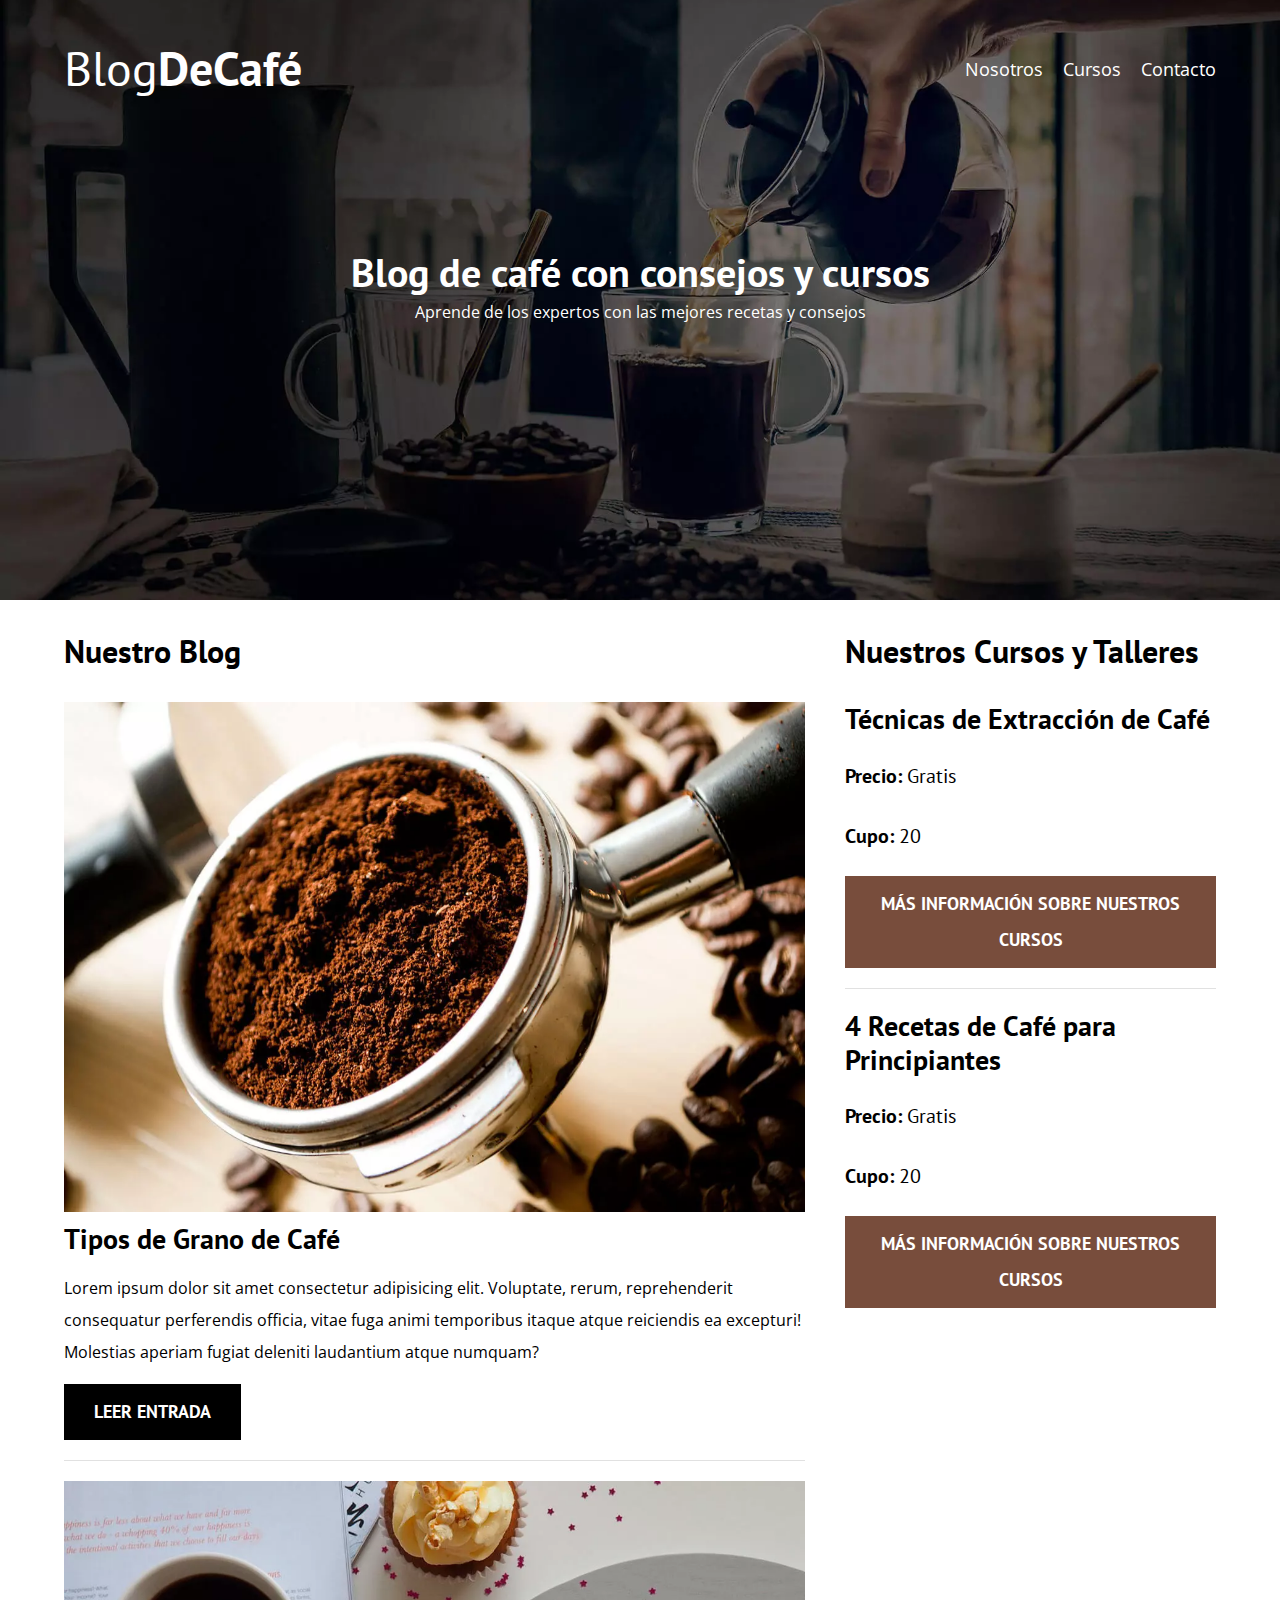
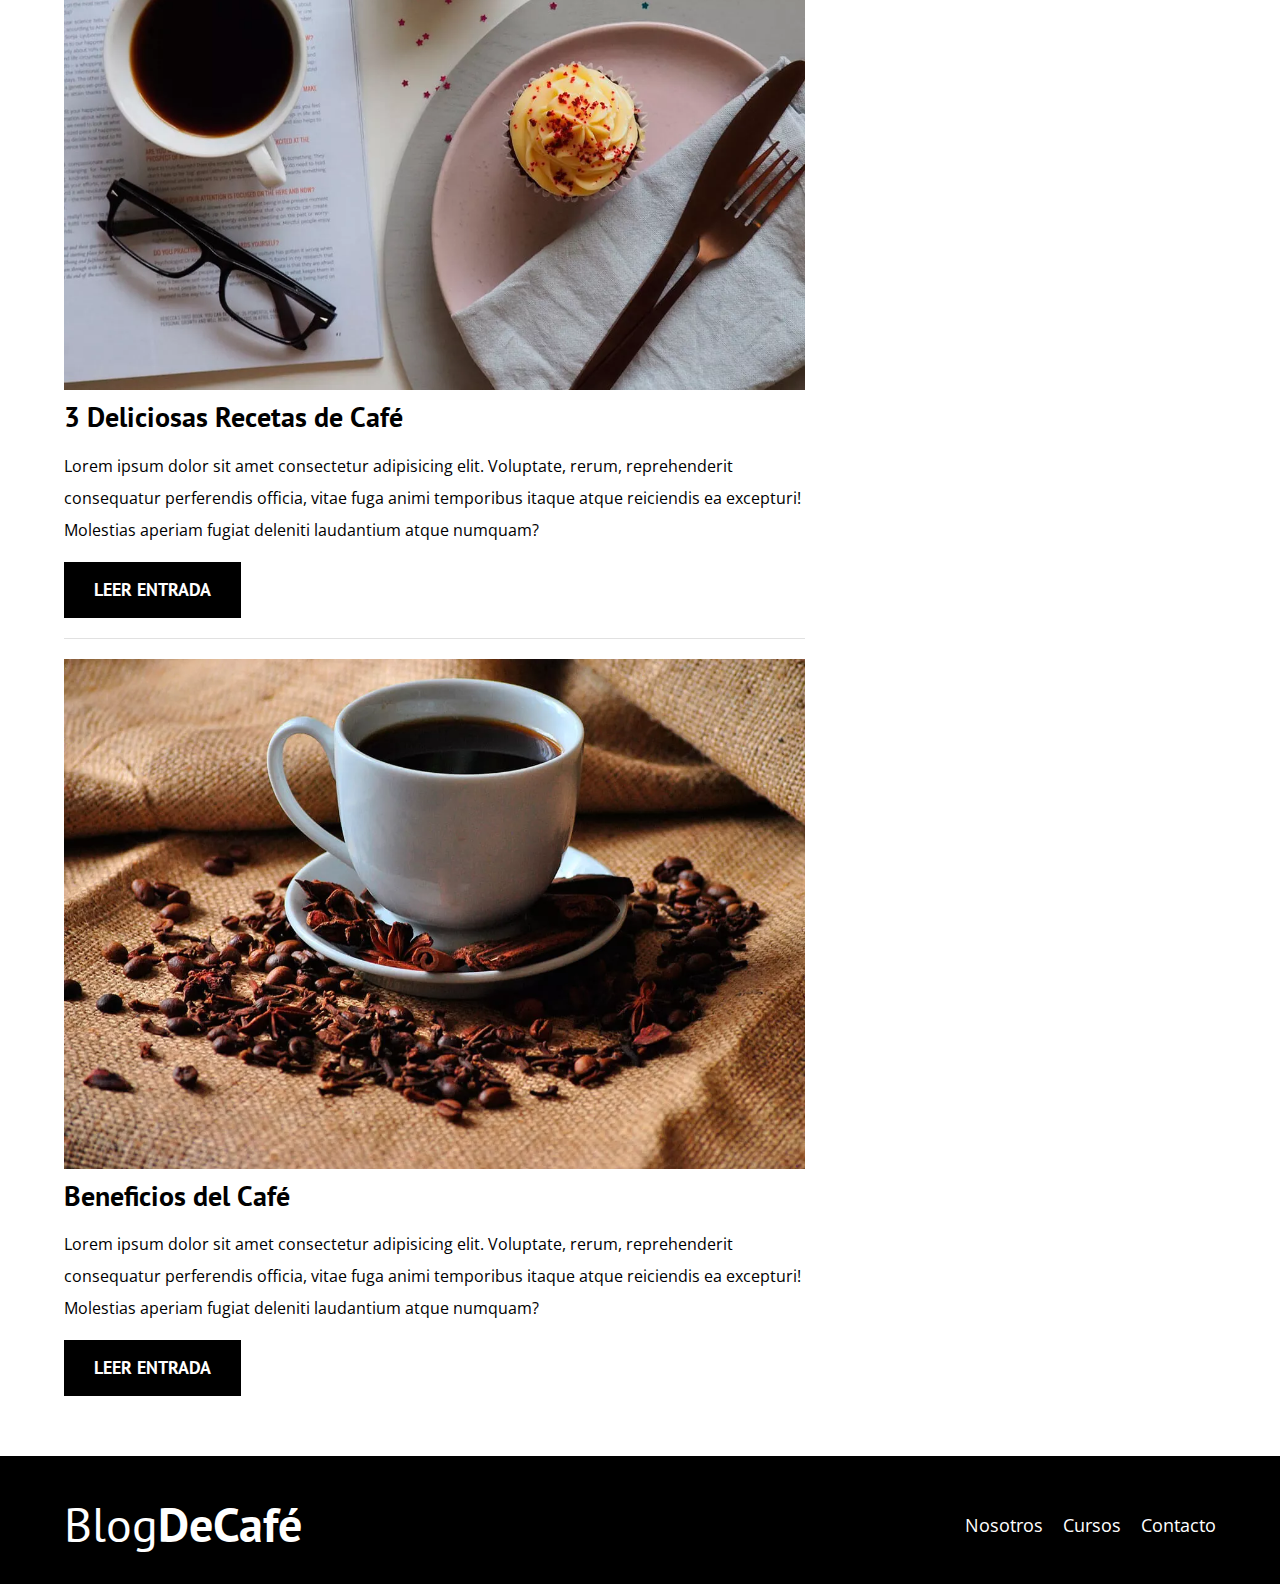
<file: index.html>
<!DOCTYPE html>
<html lang="en">
<head>
    <meta charset="UTF-8">
    <meta name="viewport" content="width=device-width, initial-scale=1.0">
    <title>BlogDeCafé</title>
    <meta name="description" content="Página web de blog de café">

    <!-- Prefetch -->
    <link rel="prefetch" href="html/us.html" as="document">

    <!-- Preload -->
    <link rel="preload" href="css/normalize.css" as="style">
    <link rel="stylesheet" href="css/normalize.css">

    <link rel="preload" href="https://fonts.googleapis.com/css2?family=Open+Sans&family=PT+Sans:wght@400;700&display=swap"  crossorigin="crossorigin" as="font">
    <link href="https://fonts.googleapis.com/css2?family=Open+Sans&family=PT+Sans:wght@400;700&display=swap" rel="stylesheet">
    
    <link rel="preload" href="css/style.css" as="style">
    <link rel="stylesheet" href="css/style.css">
</head>
<body>

    <header class="header">

        <div class="contenedor">
            <div class="barra">
                <a class="logo" href="index.html">
                    <h1 class="logo__nombre no-margin centrar-texto">Blog<span class="logo__bold">DeCafé</span></h1>
                </a>

                <nav class="navegacion">
                    <a href="html/us.html" class="navegacion__enlace">Nosotros</a>
                    <a href="html/courses.html" class="navegacion__enlace">Cursos</a>
                    <a href="html/contact.html" class="navegacion__enlace">Contacto</a>
                </nav>
            </div>
        </div>

        <div class="header__texto">
            <h2 class="no-margin">Blog de café con consejos y cursos</h2>
            <p class="no-margin">Aprende de los expertos con las mejores recetas y consejos</p>
        </div>
    </header>

    <div class="contenedor contenido-principal">
        <main class="blog">
            <h3>Nuestro Blog</h3>

            <article class="entrada">
                <div class="entrada__imagen">
                    <picture>
                        <source loading="lazy"  srcset="img/blog1.webp" type="image/webp">
                        <img loading="lazy" src="img/blog1.jpg" alt="imagen blog"> 
                    </picture>
                </div>

                <div class="entrada__contenido">
                    <h4 class="no-margin">Tipos de Grano de Café</h4>
                    <p>Lorem ipsum dolor sit amet consectetur adipisicing elit. Voluptate, rerum, reprehenderit consequatur perferendis officia, vitae fuga animi temporibus itaque atque reiciendis ea excepturi! Molestias aperiam fugiat deleniti laudantium atque numquam?</p>
                    <a href="html/entry.html" class="boton boton--primario">Leer Entrada</a>
                </div>
            </article>

            <article class="entrada">
                <div class="entrada__imagen">
                    <picture>
                        <source loading="lazy"  srcset="img/blog2.webp" type="image/webp">
                        <img loading="lazy" src="img/blog2.jpg" alt="imagen blog"> 
                    </picture>
                </div>

                <div class="entrada__contenido">
                    <h4 class="no-margin">3 Deliciosas Recetas de Café</h4>
                    <p>Lorem ipsum dolor sit amet consectetur adipisicing elit. Voluptate, rerum, reprehenderit consequatur perferendis officia, vitae fuga animi temporibus itaque atque reiciendis ea excepturi! Molestias aperiam fugiat deleniti laudantium atque numquam?</p>
                    <a href="html/entry.html" class="boton boton--primario">Leer Entrada</a>
                </div>
            </article>

            <article class="entrada">
                <div class="entrada__imagen">
                    <picture>
                        <source loading="lazy"  srcset="img/blog3.webp" type="image/webp">
                        <img loading="lazy" src="img/blog3.jpg" alt="imagen blog"> 
                    </picture>
                </div>

                <div class="entrada__contenido">
                    <h4 class="no-margin">Beneficios del Café</h4>
                    <p>Lorem ipsum dolor sit amet consectetur adipisicing elit. Voluptate, rerum, reprehenderit consequatur perferendis officia, vitae fuga animi temporibus itaque atque reiciendis ea excepturi! Molestias aperiam fugiat deleniti laudantium atque numquam?</p>
                    <a href="html/entry.html" class="boton boton--primario">Leer Entrada</a>
                </div>
            </article>
        </main>
        <aside class="sidebar">
            <h3>Nuestros Cursos y Talleres</h3>

            <ul class="cursos no-padding">
                <li class="widget-curso">
                    <h4 class="no-margin">Técnicas de Extracción de Café</h4>
                    <p class="widget-curso__label">Precio: 
                        <span class="widget-curso__info">Gratis</span>
                    </p>
                    <p class="widget-curso__label">Cupo: 
                        <span class="widget-curso__info">20</span>
                    </p>
                    <a href="html/entry.html" class="boton boton--secundario">Más Información sobre nuestros cursos</a>
                </li>

                <li class="widget-curso">
                    <h4 class="no-margin">4 Recetas de Café para Principiantes</h4>
                    <p class="widget-curso__label">Precio: 
                        <span class="widget-curso__info">Gratis</span>
                    </p>
                    <p class="widget-curso__label">Cupo: 
                        <span class="widget-curso__info">20</span>
                    </p>
                    <a href="html/entry.html" class="boton boton--secundario">Más Información sobre nuestros cursos</a>
                </li>
            </ul>
        </aside>
    </div>

    <footer class="footer">
        <div class="contenedor">
            <div class="barra">
                <a class="logo" href="#">
                    <h1 class="logo__nombre no-margin centrar-texto">Blog<span class="logo__bold">DeCafé</span></h1>
                </a>

                <nav class="navegacion">
                    <a href="html/us.html" class="navegacion__enlace">Nosotros</a>
                    <a href="html/courses.html" class="navegacion__enlace">Cursos</a>
                    <a href="html/contact.html" class="navegacion__enlace">Contacto</a>
                </nav>
            </div>
        </div>
    </footer>
    
    <script src="js/modernizr.js"></script>
    <script src="js/script.js"></script>
</body>
</html>
</file>
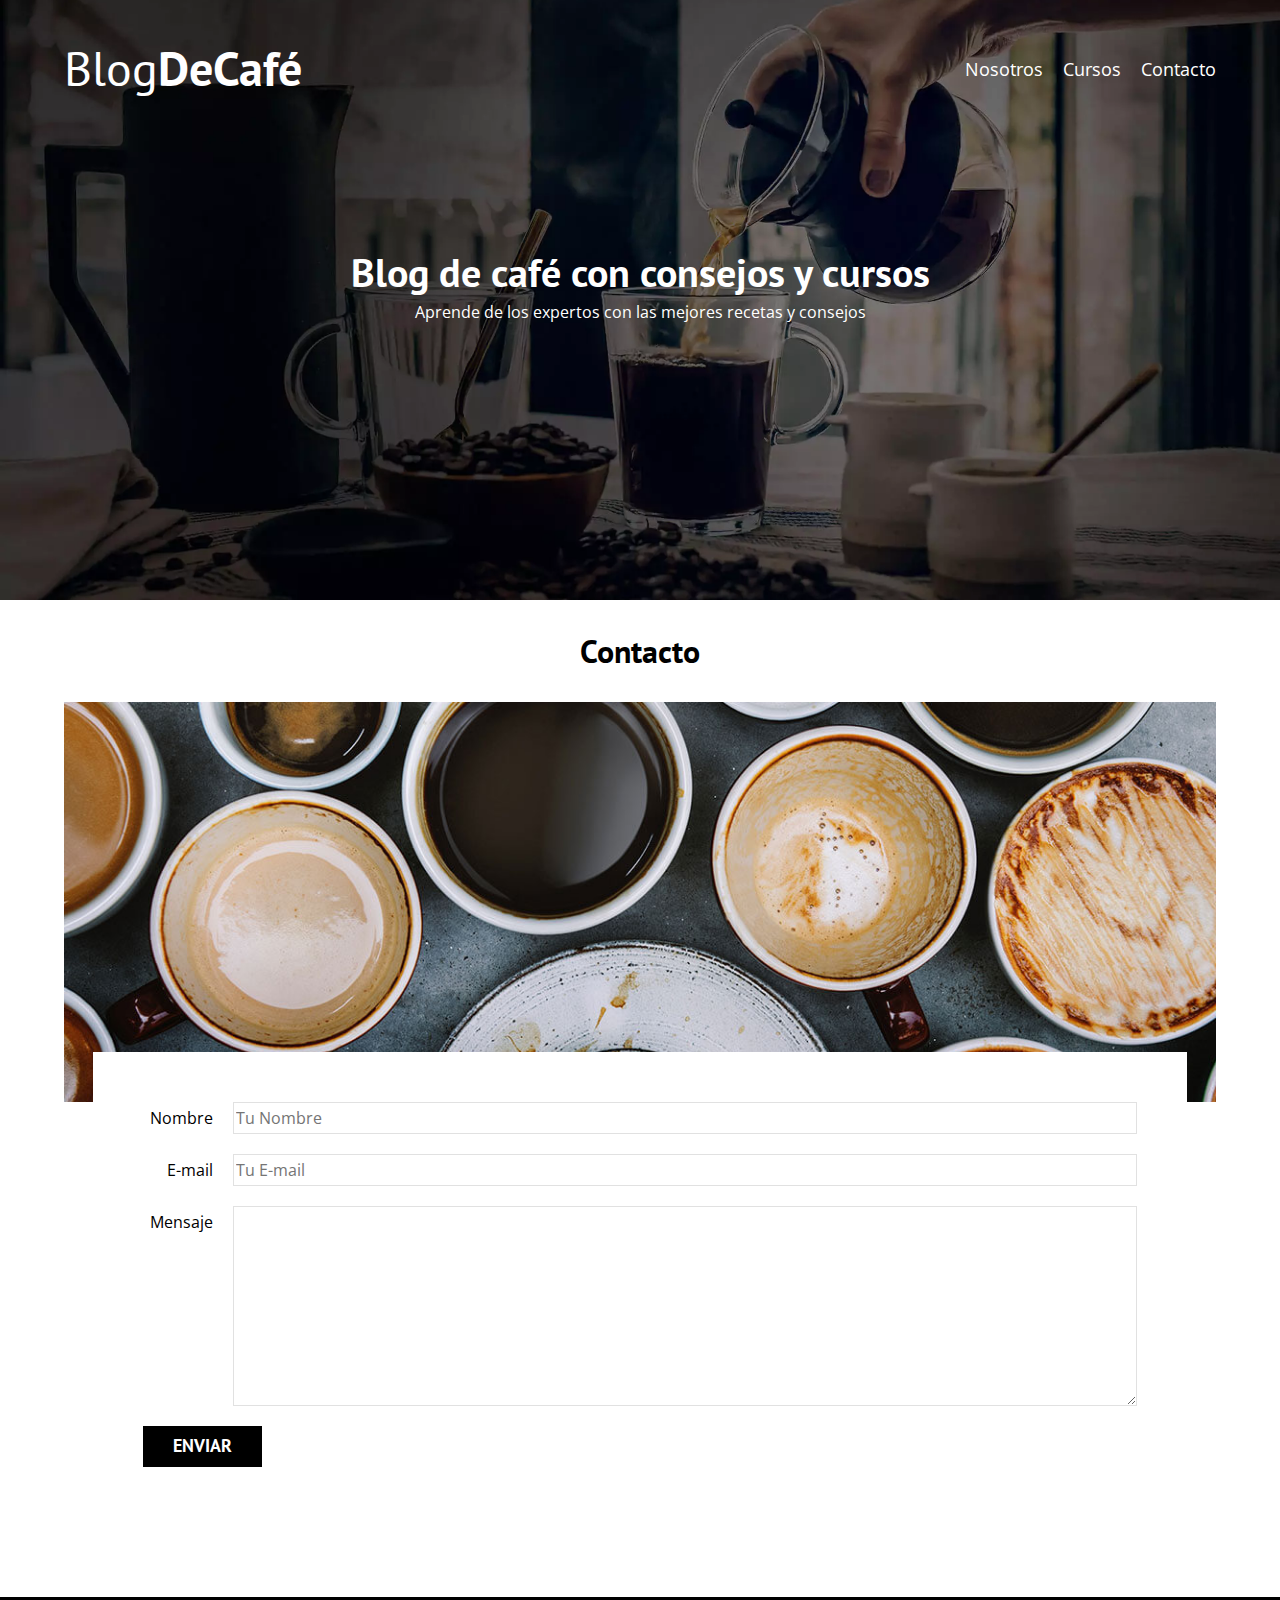
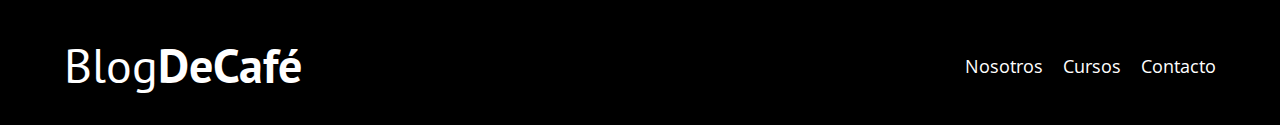
<file: html/contact.html>
<!DOCTYPE html>
<html lang="en">
<head>
    <meta charset="UTF-8">
    <meta name="viewport" content="width=device-width, initial-scale=1.0">
    <title>BlogDeCafé</title>
    <link rel="stylesheet" href="../css/normalize.css">
    <link href="https://fonts.googleapis.com/css2?family=Open+Sans&family=PT+Sans:wght@400;700&display=swap" rel="stylesheet">
    <link rel="stylesheet" href="../css/style.css">
</head>
<body>

    <header class="header">

        <div class="contenedor">
            <div class="barra">
                <a class="logo" href="../index.html">
                    <h1 class="logo__nombre no-margin centrar-texto">Blog<span class="logo__bold">DeCafé</span></h1>
                </a>

                <nav class="navegacion">
                    <a href="./us.html" class="navegacion__enlace">Nosotros</a>
                    <a href="./courses.html" class="navegacion__enlace">Cursos</a>
                    <a href="./contact.html" class="navegacion__enlace">Contacto</a>
                </nav>
            </div>
        </div>

        <div class="header__texto">
            <h2 id="heading" class="no-margin">Blog de café con consejos y cursos</h2>
            <p class="no-margin">Aprende de los expertos con las mejores recetas y consejos</p>
        </div>
    </header>

    <main class="contenedor">
        <h3 class="centrar-texto">Contacto</h3>

        <div class="contacto-bg"></div>

        <form class="formulario">
            <div class="campo">
                <label class="campo__label" for="nombre">Nombre</label>
                <input 
                    class="campo__field"
                    type="text" 
                    placeholder="Tu Nombre" 
                    id="nombre"
                >
            </div>
            <div class="campo">
                <label class="campo__label" for="email">E-mail</label>
                <input 
                    class="campo__field"
                    type="email" 
                    placeholder="Tu E-mail" 
                    id="email"
                >
            </div>
            <div class="campo">
                <label class="campo__label" for="mensaje">Mensaje</label>
                <textarea 
                    class="campo__field campo__field--textarea"
                    id="mensaje"
                ></textarea>
            </div>

            <div class="campo">
                <input type="submit" value="Enviar" class="boton boton--primario">
            </div>
        </form>

        
    </main>

    <footer class="footer">
        <div class="contenedor">
            <div class="barra">
                <a class="logo" href="../index.html">
                    <h1 class="logo__nombre no-margin centrar-texto">Blog<span class="logo__bold">DeCafé</span></h1>
                </a>

                <nav class="navegacion">
                    <a href="./us.html" class="navegacion__enlace">Nosotros</a>
                    <a href="./courses.html" class="navegacion__enlace">Cursos</a>
                    <a href="./contact.html" class="navegacion__enlace">Contacto</a>
                </nav>
            </div>
        </div>
    </footer>
    <script src="../js/modernizr.js"></script>
    <script src="../js/script.js"></script>
</body>
</html>
</file>
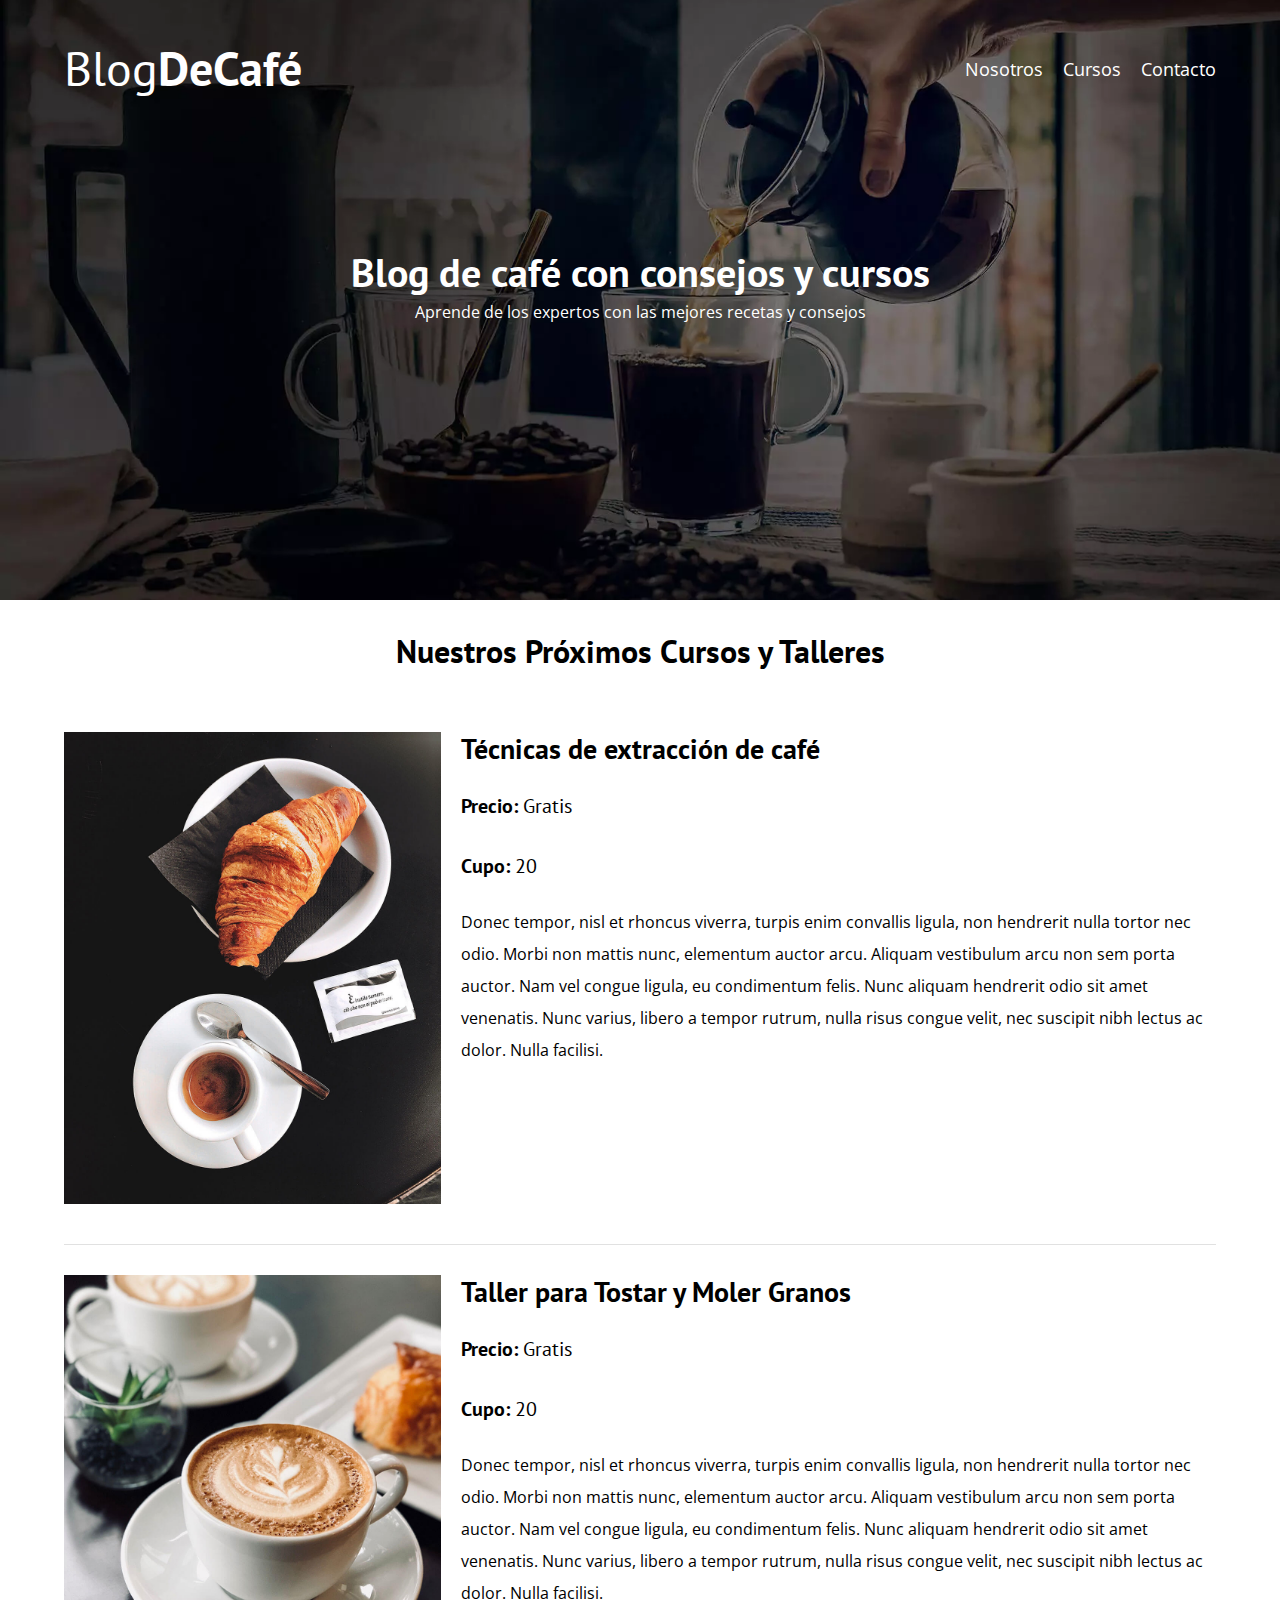
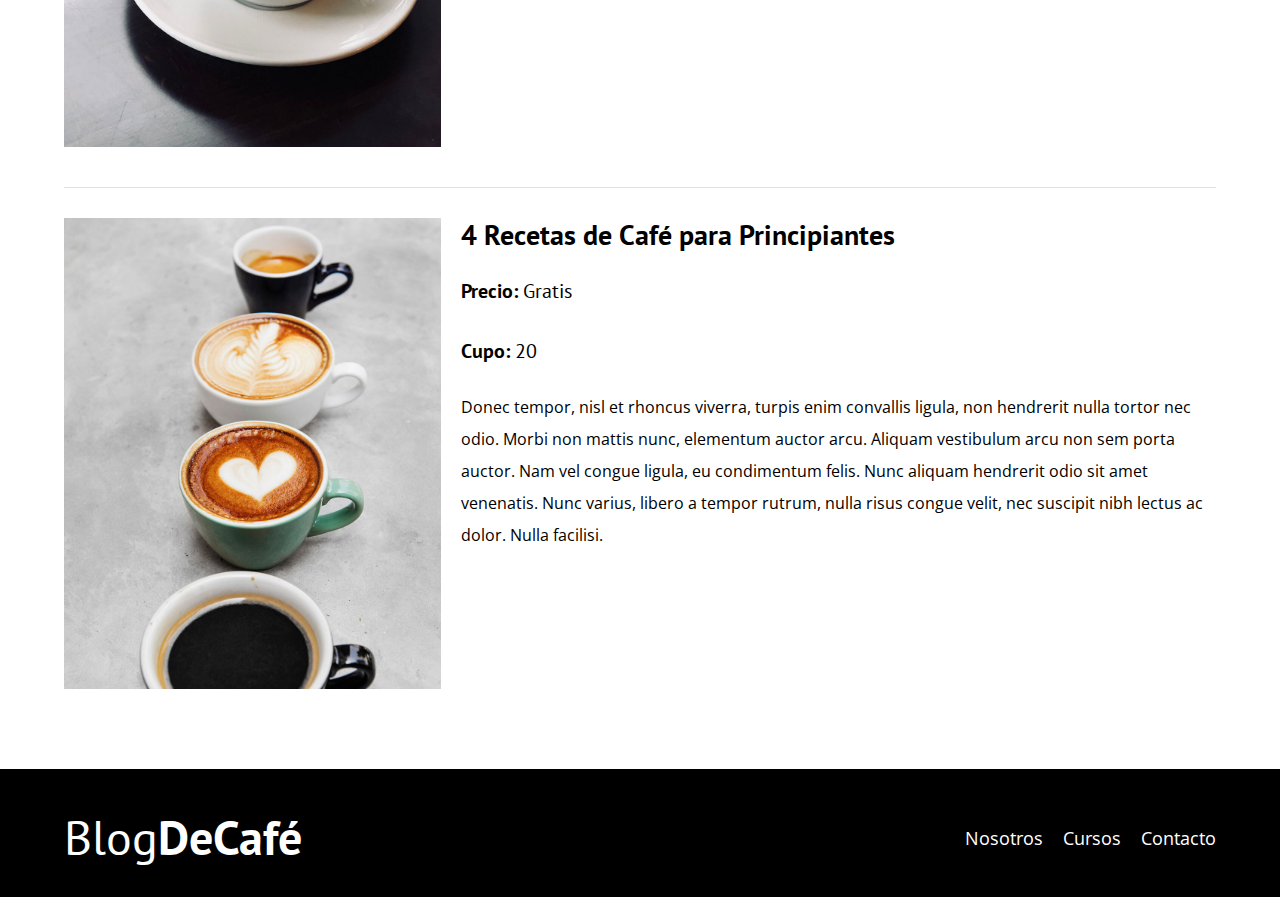
<file: html/courses.html>
<!DOCTYPE html>
<html lang="en">
<head>
    <meta charset="UTF-8">
    <meta name="viewport" content="width=device-width, initial-scale=1.0">
    <title>BlogDeCafé</title>
    <link rel="stylesheet" href="../css/normalize.css">
    <link href="https://fonts.googleapis.com/css2?family=Open+Sans&family=PT+Sans:wght@400;700&display=swap" rel="stylesheet">
    <link rel="stylesheet" href="../css/style.css">
</head>
<body>

    <header class="header">

        <div class="contenedor">
            <div class="barra">
                <a class="logo" href="../index.html">
                    <h1 class="logo__nombre no-margin centrar-texto">Blog<span class="logo__bold">DeCafé</span></h1>
                </a>

                <nav class="navegacion">
                    <a href="./us.html" class="navegacion__enlace">Nosotros</a>
                    <a href="./courses.html" class="navegacion__enlace">Cursos</a>
                    <a href="./contact.html" class="navegacion__enlace">Contacto</a>
                </nav>
            </div>
        </div>

        <div class="header__texto">
            <h2 class="no-margin">Blog de café con consejos y cursos</h2>
            <p class="no-margin">Aprende de los expertos con las mejores recetas y consejos</p>
        </div>
    </header>

    <main class="contenedor">
        <h3 class="centrar-texto">Nuestros Próximos Cursos y Talleres</h3>

        <div class="curso">
            <div class="curso__imagen">
                <img src="../img/curso1.jpg" alt="Imagen del curso">
            </div>
            <div class="curso__informacion">
                <h4 class="no-margin">Técnicas de extracción de café</h4>
                <p class="curso__label">Precio: 
                    <span class="curso__info">Gratis</span>
                </p>
                <p class="curso__label">Cupo: 
                    <span class="curso__info">20</span>
                </p>
                <p class="curso__descripcion">
                    Donec tempor, nisl et rhoncus viverra, turpis enim convallis ligula, non hendrerit nulla tortor nec odio. Morbi non mattis nunc, elementum auctor arcu. Aliquam vestibulum arcu non sem porta auctor. Nam vel congue ligula, eu condimentum felis. Nunc aliquam hendrerit odio sit amet venenatis. Nunc varius, libero a tempor rutrum, nulla risus congue velit, nec suscipit nibh lectus ac dolor. Nulla facilisi.
                </p>
            </div> <!--.curso-informacion-->
        </div> <!--.curso -->

        <div class="curso">
            <div class="curso__imagen">
                <img src="../img/curso2.jpg" alt="Imagen del curso">
            </div>
            <div class="curso__informacion">
                <h4 class="no-margin">Taller para Tostar y Moler Granos</h4>
                <p class="curso__label">Precio: 
                    <span class="curso__info">Gratis</span>
                </p>
                <p class="curso__label">Cupo: 
                    <span class="curso__info">20</span>
                </p>
                <p class="curso__descripcion">
                    Donec tempor, nisl et rhoncus viverra, turpis enim convallis ligula, non hendrerit nulla tortor nec odio. Morbi non mattis nunc, elementum auctor arcu. Aliquam vestibulum arcu non sem porta auctor. Nam vel congue ligula, eu condimentum felis. Nunc aliquam hendrerit odio sit amet venenatis. Nunc varius, libero a tempor rutrum, nulla risus congue velit, nec suscipit nibh lectus ac dolor. Nulla facilisi.
                </p>
            </div> <!--.curso-informacion-->
        </div> <!--.curso -->

        <div class="curso">
            <div class="curso__imagen">
                <img src="../img/curso3.jpg" alt="Imagen del curso">
            </div>
            <div class="curso__informacion">
                <h4 class="no-margin">4 Recetas de Café para Principiantes</h4>
                <p class="curso__label">Precio: 
                    <span class="curso__info">Gratis</span>
                </p>
                <p class="curso__label">Cupo: 
                    <span class="curso__info">20</span>
                </p>
                <p class="curso__descripcion">
                    Donec tempor, nisl et rhoncus viverra, turpis enim convallis ligula, non hendrerit nulla tortor nec odio. Morbi non mattis nunc, elementum auctor arcu. Aliquam vestibulum arcu non sem porta auctor. Nam vel congue ligula, eu condimentum felis. Nunc aliquam hendrerit odio sit amet venenatis. Nunc varius, libero a tempor rutrum, nulla risus congue velit, nec suscipit nibh lectus ac dolor. Nulla facilisi.
                </p>
            </div> <!--.curso-informacion-->
        </div> <!--.curso -->

        
    </main>

    <footer class="footer">
        <div class="contenedor">
            <div class="barra">
                <a class="logo" href="../index.html">
                    <h1 class="logo__nombre no-margin centrar-texto">Blog<span class="logo__bold">DeCafé</span></h1>
                </a>

                <nav class="navegacion">
                    <a href="./us.html" class="navegacion__enlace">Nosotros</a>
                    <a href="./courses.html" class="navegacion__enlace">Cursos</a>
                    <a href="./contact.html" class="navegacion__enlace">Contacto</a>
                </nav>
            </div>
        </div>
    </footer>
    <script src="../js/modernizr.js"></script>
</body>
</html>
</file>
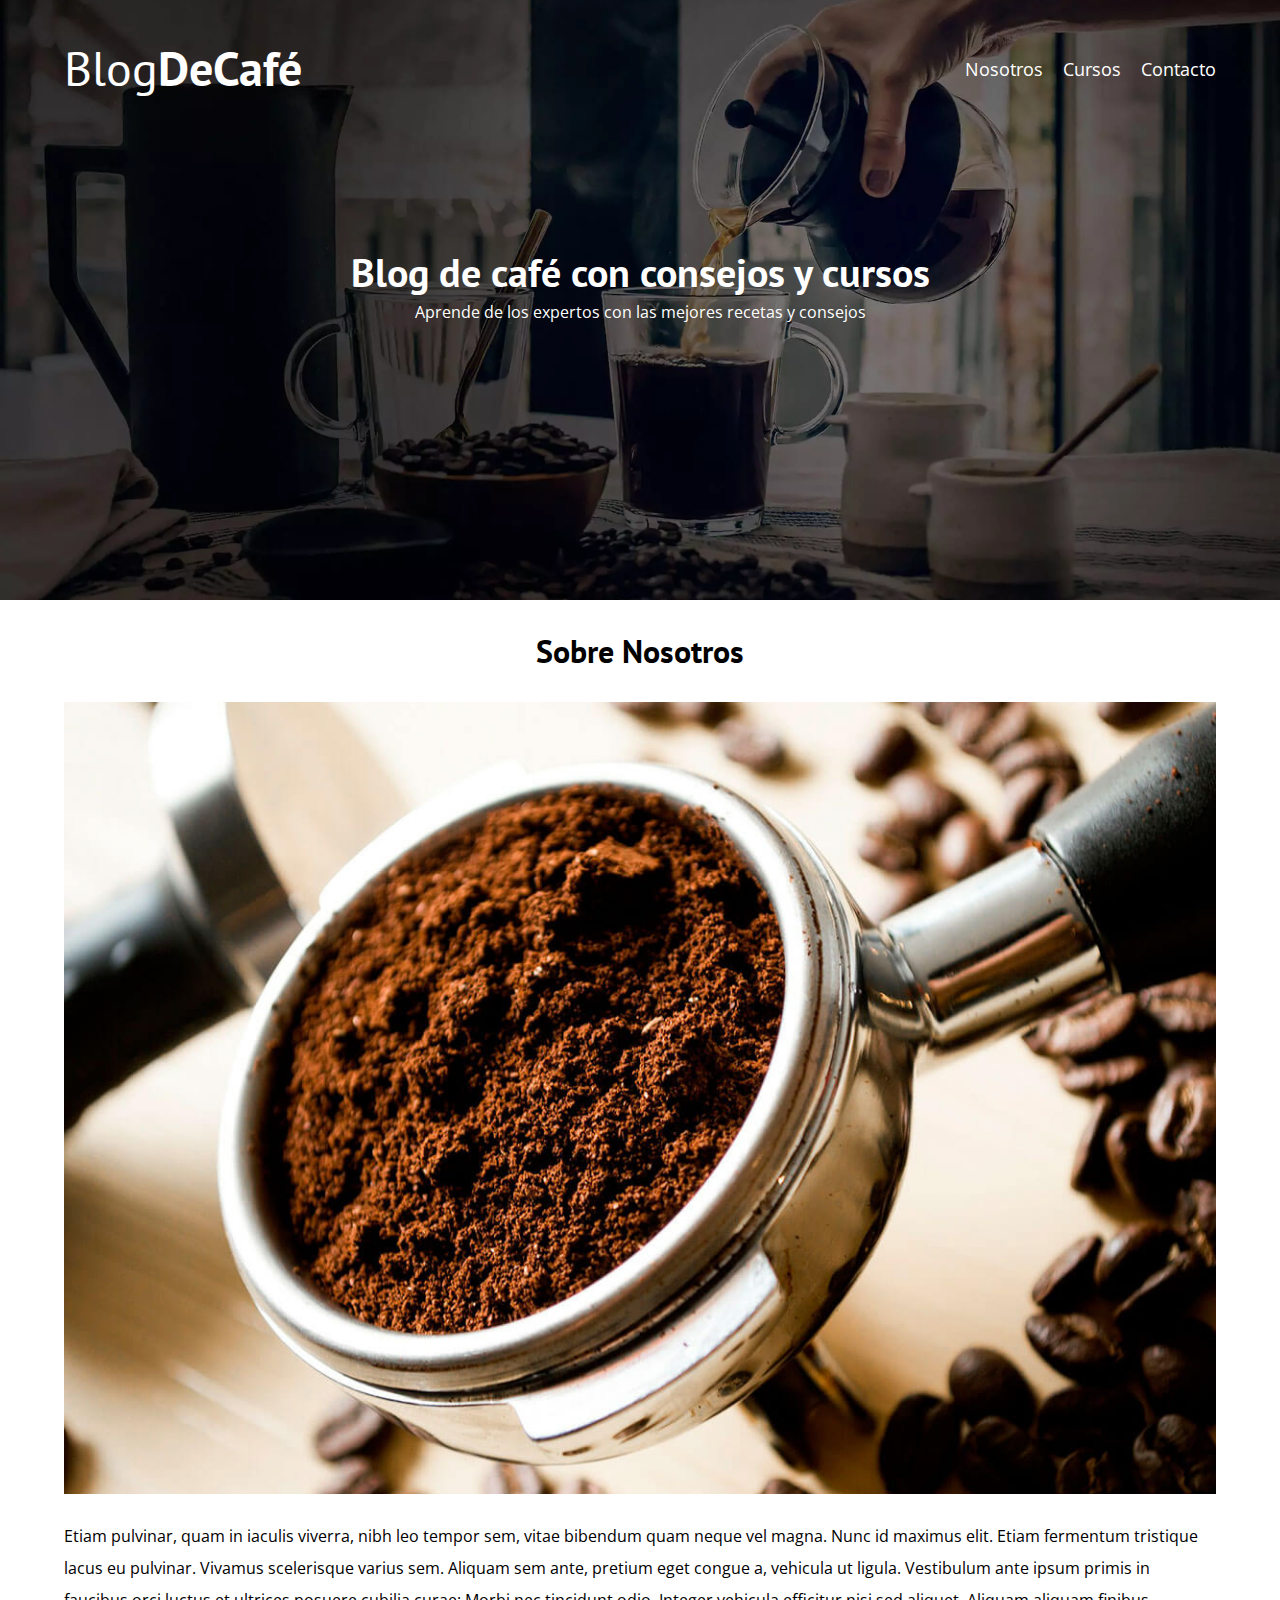
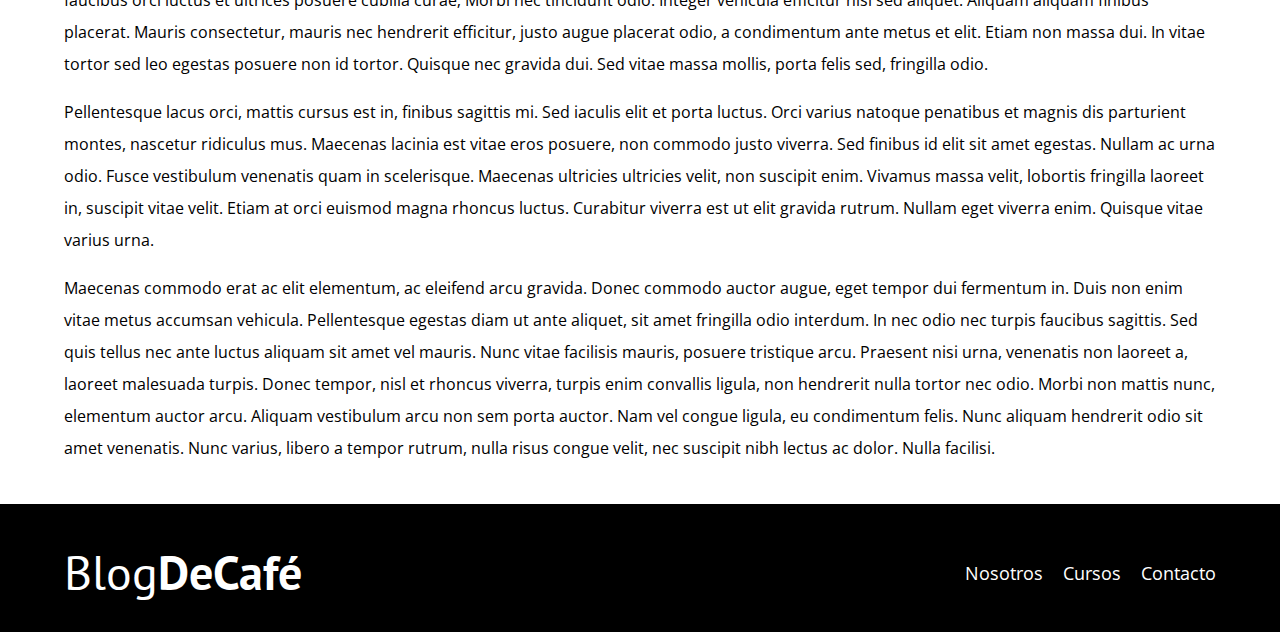
<file: html/entry.html>
<!DOCTYPE html>
<html lang="en">
<head>
    <meta charset="UTF-8">
    <meta name="viewport" content="width=device-width, initial-scale=1.0">
    <title>BlogDeCafé</title>
    <link rel="stylesheet" href="../css/normalize.css">
    <link href="https://fonts.googleapis.com/css2?family=Open+Sans&family=PT+Sans:wght@400;700&display=swap" rel="stylesheet">
    <link rel="stylesheet" href="../css/style.css">
</head>
<body>

    <header class="header">

        <div class="contenedor">
            <div class="barra">
                <a class="logo" href="../index.html">
                    <h1 class="logo__nombre no-margin centrar-texto">Blog<span class="logo__bold">DeCafé</span></h1>
                </a>

                <nav class="navegacion">
                    <a href="./us.html" class="navegacion__enlace">Nosotros</a>
                    <a href="./courses.html" class="navegacion__enlace">Cursos</a>
                    <a href="./contact.html" class="navegacion__enlace">Contacto</a>
                </nav>
            </div>
        </div>

        <div class="header__texto">
            <h2 class="no-margin">Blog de café con consejos y cursos</h2>
            <p class="no-margin">Aprende de los expertos con las mejores recetas y consejos</p>
        </div>
    </header>

    <main class="contenedor">
        <h3 class="centrar-texto">Sobre Nosotros</h3>

        <img src="../img/blog1.jpg" alt="imagen del blog">

        <p>Etiam pulvinar, quam in iaculis viverra, nibh leo tempor sem, vitae bibendum quam neque vel magna. Nunc id maximus elit. Etiam fermentum tristique lacus eu pulvinar. Vivamus scelerisque varius sem. Aliquam sem ante, pretium eget congue a, vehicula ut ligula. Vestibulum ante ipsum primis in faucibus orci luctus et ultrices posuere cubilia curae; Morbi nec tincidunt odio. Integer vehicula efficitur nisi sed aliquet. Aliquam aliquam finibus placerat. Mauris consectetur, mauris nec hendrerit efficitur, justo augue placerat odio, a condimentum ante metus et elit. Etiam non massa dui. In vitae tortor sed leo egestas posuere non id tortor. Quisque nec gravida dui. Sed vitae massa mollis, porta felis sed, fringilla odio.</p>

        <p> Pellentesque lacus orci, mattis cursus est in, finibus sagittis mi. Sed iaculis elit et porta luctus. Orci varius natoque penatibus et magnis dis parturient montes, nascetur ridiculus mus. Maecenas lacinia est vitae eros posuere, non commodo justo viverra. Sed finibus id elit sit amet egestas. Nullam ac urna odio. Fusce vestibulum venenatis quam in scelerisque. Maecenas ultricies ultricies velit, non suscipit enim. Vivamus massa velit, lobortis fringilla laoreet in, suscipit vitae velit. Etiam at orci euismod magna rhoncus luctus. Curabitur viverra est ut elit gravida rutrum. Nullam eget viverra enim. Quisque vitae varius urna.</p>

        <p>Maecenas commodo erat ac elit elementum, ac eleifend arcu gravida. Donec commodo auctor augue, eget tempor dui fermentum in. Duis non enim vitae metus accumsan vehicula. Pellentesque egestas diam ut ante aliquet, sit amet fringilla odio interdum. In nec odio nec turpis faucibus sagittis. Sed quis tellus nec ante luctus aliquam sit amet vel mauris. Nunc vitae facilisis mauris, posuere tristique arcu. Praesent nisi urna, venenatis non laoreet a, laoreet malesuada turpis. Donec tempor, nisl et rhoncus viverra, turpis enim convallis ligula, non hendrerit nulla tortor nec odio. Morbi non mattis nunc, elementum auctor arcu. Aliquam vestibulum arcu non sem porta auctor. Nam vel congue ligula, eu condimentum felis. Nunc aliquam hendrerit odio sit amet venenatis. Nunc varius, libero a tempor rutrum, nulla risus congue velit, nec suscipit nibh lectus ac dolor. Nulla facilisi.</p>
    </main>

    <footer class="footer">
        <div class="contenedor">
            <div class="barra">
                <a class="logo" href="../index.html">
                    <h1 class="logo__nombre no-margin centrar-texto">Blog<span class="logo__bold">DeCafé</span></h1>
                </a>

                <nav class="navegacion">
                    <a href="./us.html" class="navegacion__enlace">Nosotros</a>
                    <a href="./courses.html" class="navegacion__enlace">Cursos</a>
                    <a href="./contact.html" class="navegacion__enlace">Contacto</a>
                </nav>
            </div>
        </div>
    </footer>
    <script src="../js/modernizr.js"></script>
</body>
</html>
</file>
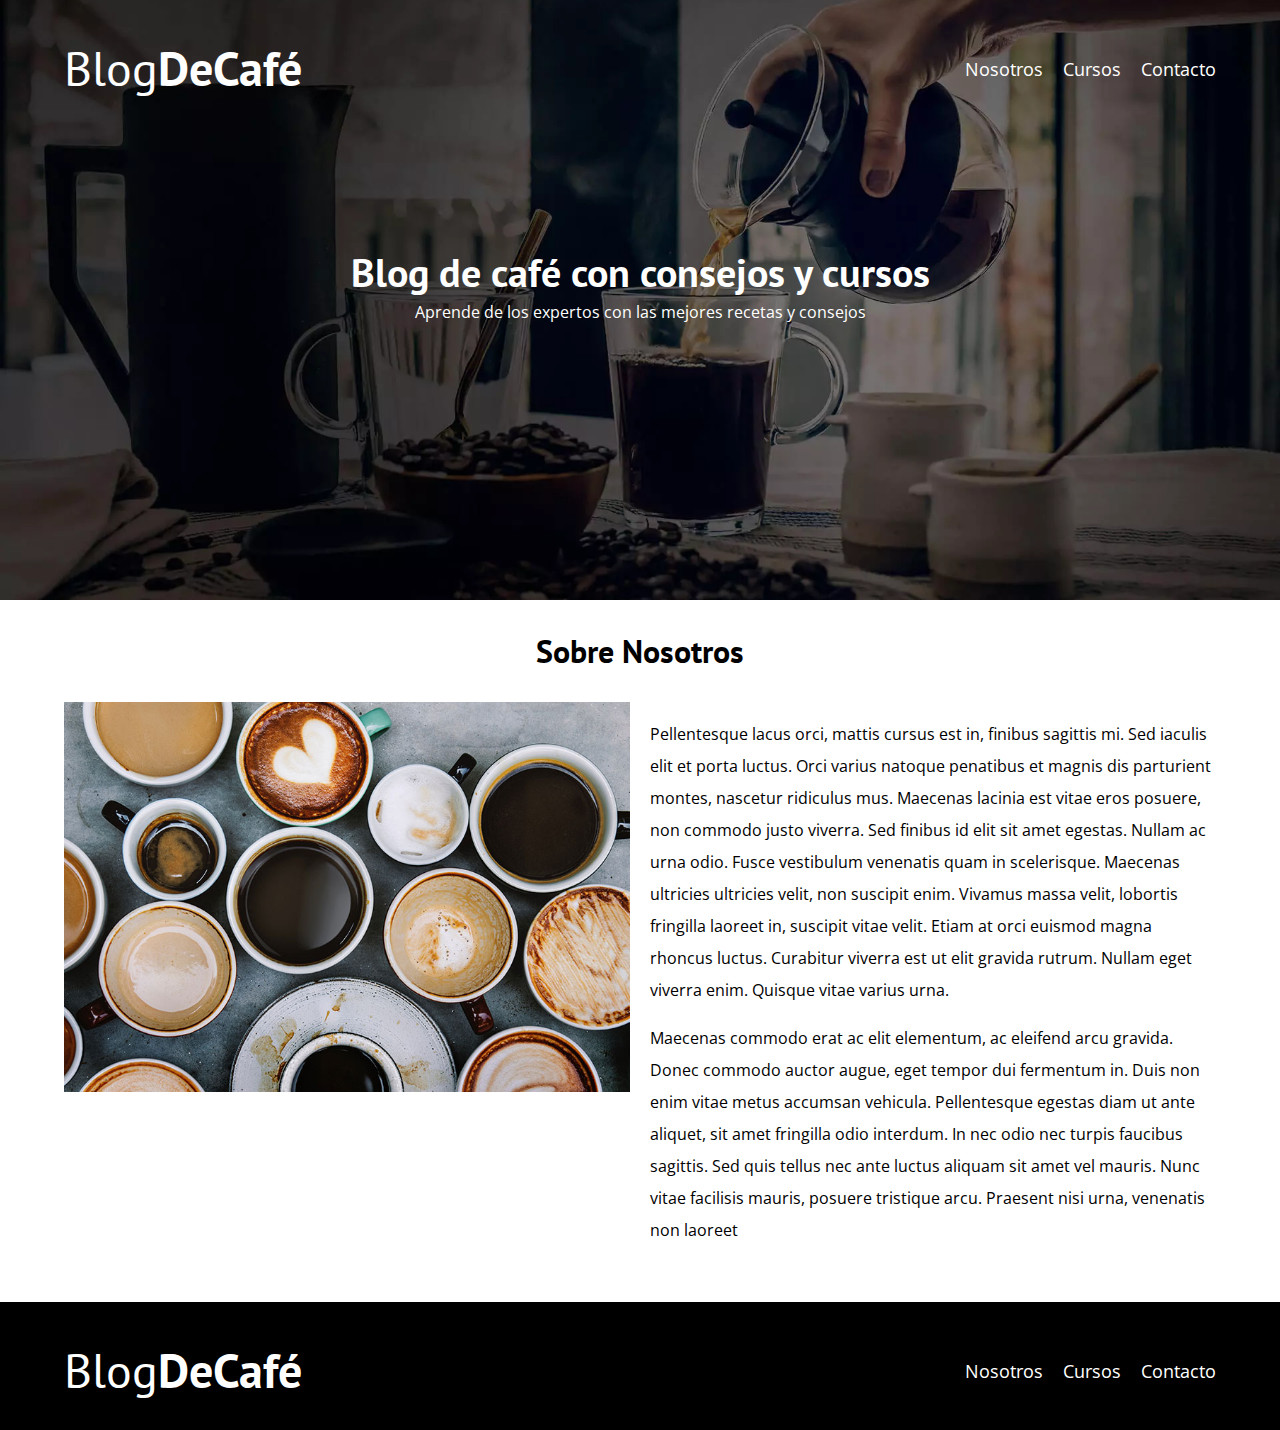
<file: html/us.html>
<!DOCTYPE html>
<html lang="en">
<head>
    <meta charset="UTF-8">
    <meta name="viewport" content="width=device-width, initial-scale=1.0">
    <title>BlogDeCafé</title>
    <link rel="stylesheet" href="../css/normalize.css">
    <link href="https://fonts.googleapis.com/css2?family=Open+Sans&family=PT+Sans:wght@400;700&display=swap" rel="stylesheet">
    <link rel="stylesheet" href="../css/style.css">
</head>
<body>

    <header class="header">

        <div class="contenedor">
            <div class="barra">
                <a class="logo" href="../index.html">
                    <h1 class="logo__nombre no-margin centrar-texto">Blog<span class="logo__bold">DeCafé</span></h1>
                </a>

                <nav class="navegacion">
                    <a href="./us.html" class="navegacion__enlace">Nosotros</a>
                    <a href="./courses.html" class="navegacion__enlace">Cursos</a>
                    <a href="./contact.html" class="navegacion__enlace">Contacto</a>
                </nav>
            </div>
        </div>

        <div class="header__texto">
            <h2 class="no-margin">Blog de café con consejos y cursos</h2>
            <p class="no-margin">Aprende de los expertos con las mejores recetas y consejos</p>
        </div>
    </header>

    <main class="contenedor">
        <h3 class="centrar-texto">Sobre Nosotros</h3>

        <div class="sobre-nosotros">
            <div class="sobre-nosotros__imagen">
                <img src="../img/nosotros.jpg" alt="imagen nosotros">
            </div>

            <div class="sobre-nosotros__texto">
                <p>Pellentesque lacus orci, mattis cursus est in, finibus sagittis mi. Sed iaculis elit et porta luctus. Orci varius natoque penatibus et magnis dis parturient montes, nascetur ridiculus mus. Maecenas lacinia est vitae eros posuere, non commodo justo viverra. Sed finibus id elit sit amet egestas. Nullam ac urna odio. Fusce vestibulum venenatis quam in scelerisque. Maecenas ultricies ultricies velit, non suscipit enim. Vivamus massa velit, lobortis fringilla laoreet in, suscipit vitae velit. Etiam at orci euismod magna rhoncus luctus. Curabitur viverra est ut elit gravida rutrum. Nullam eget viverra enim. Quisque vitae varius urna.</p>

                <p>Maecenas commodo erat ac elit elementum, ac eleifend arcu gravida. Donec commodo auctor augue, eget tempor dui fermentum in. Duis non enim vitae metus accumsan vehicula. Pellentesque egestas diam ut ante aliquet, sit amet fringilla odio interdum. In nec odio nec turpis faucibus sagittis. Sed quis tellus nec ante luctus aliquam sit amet vel mauris. Nunc vitae facilisis mauris, posuere tristique arcu. Praesent nisi urna, venenatis non laoreet</p>
            </div>
        </div>
    </main>

    <footer class="footer">
        <div class="contenedor">
            <div class="barra">
                <a class="logo" href="../index.html">
                    <h1 class="logo__nombre no-margin centrar-texto">Blog<span class="logo__bold">DeCafé</span></h1>
                </a>

                <nav class="navegacion">
                    <a href="./us.html" class="navegacion__enlace">Nosotros</a>
                    <a href="./courses.html" class="navegacion__enlace">Cursos</a>
                    <a href="./contact.html" class="navegacion__enlace">Contacto</a>
                </nav>
            </div>
        </div>
    </footer>
    
    <script src="../js/modernizr.js"></script>
</body>
</html>
</file>
<file: css/style.css>
:root {
    --fuenteHeading: 'PT Sans', sans-serif;
    --fuenteParrafos: 'Open Sans', sans-serif;

    --primario: #784D3C;
    --gris: #e1e1e1;
    --blanco: #ffffff;
    --negro: #000000;
}
html {
    box-sizing: border-box;
    font-size: 62.5%; /* 1 rem = 10px */    
}
*, *:before, *:after {
    box-sizing: inherit;
}
body {
    font-family: var(--fuenteParrafos);
    font-size: 1.6rem;
    line-height: 2;
}

/** Globales **/
.contenedor {
    width: min(90%, 120rem);
    margin: 0 auto;
}
a {
    text-decoration: none;
}
h1, h2, h3, h4 {
    font-family: var(--fuenteHeading);
    line-height: 1.2;
}
h1 {
    font-size: 4.8rem;
}
h2 {
    font-size: 4rem;
}
h3 {
    font-size: 3.2rem;
}
h4 {
    font-size: 2.8rem;
}
img {
    max-width: 100%;
}
/** Utilidades **/
.no-margin {
    margin: 0;
}
.no-padding {
    padding: 0;
}
.centrar-texto {
    text-align: center;
}

/** Header **/
.webp .header {
    background-image: url(../img/banner.webp);
}
.no-webp .header {
    background-image: url(../img/banner.jpg);
}
.header {
    height: 60rem;
    background-size: cover;
    background-repeat: no-repeat;
    background-position: center center;
}
.header__texto {
    text-align: center;
    color: var(--blanco);
    margin-top: 5rem;
}
@media (min-width: 768px) {
    .header__texto {
        margin-top: 15rem;
    }
}
.barra {
    padding-top: 4rem;
}

@media (min-width: 768px) {
    .barra {
        display: flex;
        justify-content: space-between;
        align-items: center;
    }
}
.logo {
    color: var(--blanco);
    
}
.logo__nombre {
    font-weight: 400;
}
.logo__bold {
    font-weight: 700;
}
@media (min-width: 768px) {
    .navegacion {
        display: flex;
        gap: 2rem;
    }
}
.navegacion__enlace {
    display: block;
    text-align: center;
    font-size: 1.8rem;
    color: var(--blanco);
}

@media (min-width: 768px) {
    .contenido-principal {
        display: grid;
        grid-template-columns: 2fr 1fr;
        column-gap: 4rem;
    }
}

.entrada {
    border-bottom: 1px solid var(--gris);
    margin-bottom: 2rem;
}
.entrada:last-of-type {
    border: none;
    margin-bottom: 0;
}
.boton {
    display: block;
    font-family: var(--fuenteHeading);
    color: var(--blanco);
    text-align: center;
    padding: 1rem 3rem;
    font-size: 1.8rem;
    text-transform: uppercase;
    font-weight: 700;
    margin-bottom: 2rem;
    border: none;
}

@media (min-width: 768px) {
    .boton {
        display: inline-block;

    }
}
.boton:hover {
    cursor: pointer;
}
.boton--primario {
    background-color: var(--negro);
}
.boton--secundario {
    background-color: var(--primario);
}

.cursos {
    list-style: none;
}

.widget-curso {
    border-bottom: 1px solid var(--gris);
    margin-bottom: 2rem;
}
.widget-curso:last-of-type {
    border: none;
    margin-bottom: 0;
}
.widget-curso__label {
    font-family: var(--fuenteHeading);
    font-weight: bold;
}
.widget-curso__info {
    font-weight: normal;
}
.widget-curso__label,
.widget-curso__info {
    font-size: 2rem;
}

.footer {
    background-color: var(--negro);
    padding-bottom: 3rem;
    margin-top: 4rem;
}

/** Sobre Nosotros **/
@media (min-width: 768px) {
    .sobre-nosotros {
        display: grid;
        grid-template-columns: repeat(2, 1fr);
        column-gap: 2rem;
    }
}

/** Cursos **/
.curso {
    padding: 3rem 0;
    border-bottom: 1px solid var(--gris);
}
@media (min-width: 768px) {
    .curso {
        display: grid;
        grid-template-columns: 1fr 2fr;
        column-gap: 2rem;
    }
}
.curso:last-of-type {
    border: none;
}
.curso__label {
    font-family: var(--fuenteHeading);
    font-weight: bold;
}
.curso__info {
    font-weight: normal;
}
.curso__label,
.curso__info {
    font-size: 2rem;
}

/** Contacto **/

.error {
    background-color: rgb(185, 0, 0);
    text-align: center;
    padding: 1rem;
    color: var(--blanco);
    text-transform: uppercase;
}
.correcto {
    background-color: rgb(74, 185, 0);
    text-align: center;
    padding: 1rem;
    color: var(--blanco);
    text-transform: uppercase;
}
.contacto-bg {
    background-image: url(../img/contacto.jpg);
    height: 40rem;
    background-size: cover;
    background-repeat: no-repeat;
}

.formulario {
    background-color: var(--blanco);
    margin: -5rem auto 0 auto;
    width: 95%;
    padding: 5rem;
}
.campo {
    display: flex;
    margin-bottom: 2rem;
}
.campo__label {
    flex: 0 0 9rem;
    text-align: right;
    padding-right: 2rem;
}
.campo__field {
    flex: 1;
    border: 1px solid var(--gris);
}
.campo__field--textarea {
    height: 20rem;
}
</file>
